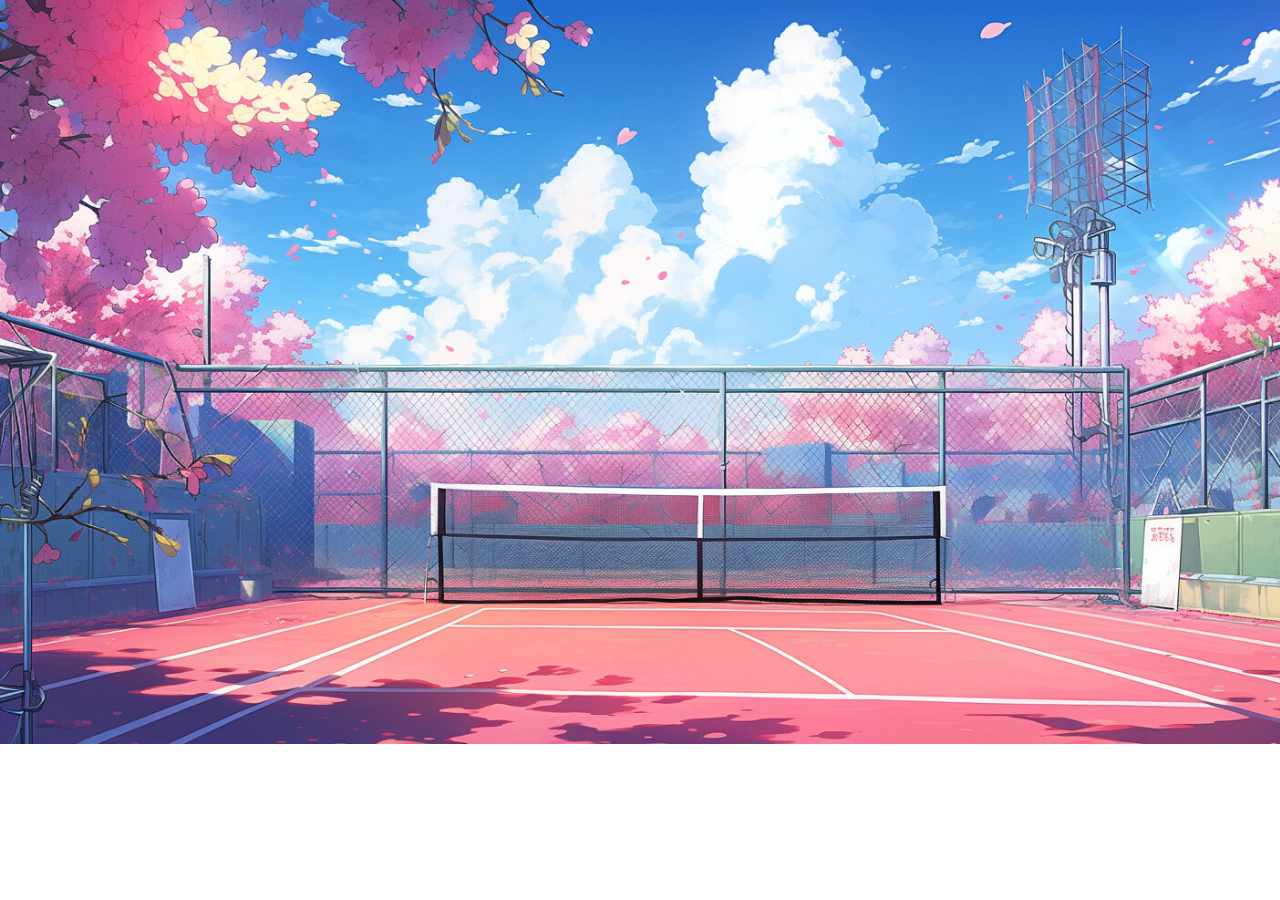
<file: Homework-1/login.html>
<?xml version="1.0" encoding="UTF-8"?>
<!DOCTYPE html PUBLIC "-//W3C//DTD XHTML 1.0 Strict//EN" "http://www.w3.org/TR/xhtml1/DTD/xhtml1-strict.dtd">

<html xmlns="http://www.w3.org/1999/xhtml" xml:lang="en" lang="en">
<head>
	<title>CSS: Campo Sportivo dei Sogni</title>
	<link rel="icon" href="Immagini/Logo.png" />
	<link rel="stylesheet" href="CSS/style_login.css" type="text/css" />
</head>
<body>
	<div class="container_login">
		<div class="login">
			<div class="barra_navigazione">
				<div class="container_logo">
					<img class="logo" src="Immagini/Barra.png" alt="Logo non Disponibile..." />
				</div>
			</div>
			<form class="login_form" action="pagina_riservata.html">
 				<div class="main_content">
 					<div class="row" style="margin-top: 1.5%;">
 						<div class="item">
							<div class="container_immagine" title="Email">
								<img src="Immagini/envelope-solid.svg" alt="Immagine non Disponibile..." />
							</div>
							<input type="text" name="email" value="Email" />
						</div>
 					</div>
					<div class="row" style="margin-top: 2.5%;">
 						<div class="item">
							<div class="container_immagine" title="Password">
								<img src="Immagini/lock-solid.svg" alt="Immagine non Disponibile..." />
							</div>
							<input type="password" name="password" value="Password" />
						</div>
 					</div>
					<div class="row">
 						<div class="paragrafo">
							<p>
								<a href="login.html" title="Funzione in fase di sviluppo...">Password Dimenticata?</a>
							</p>
						</div>
 					</div>
 					<div class="row_button" style="margin-top: 1%;">
						<button type="submit" name="confirm">Conferma</button>
 					</div>
					<div class="row" style="padding-bottom: 1%;border-bottom-style: solid; border-bottom-width: 1px; border-color: rgb(157,212,246)">
 						<div class="paragrafo" style="margin-top: 1%;">
							<p>
								Non hai un account?
								<a href="login.html" title="Funzione in fase di sviluppo...">Registrati!</a>
							</p>
						</div>
 					</div>
					<div class="row">
						<div class="footer">
							<p>
								Ettore Cantile e Leonardo Chiarparin, Linguaggi per il Web  a.a. 2023-2024
							</p>
						</div>
					</div>
 				</div>	
        	</form>
		</div>
	</div>
</body>
</html>
</file>
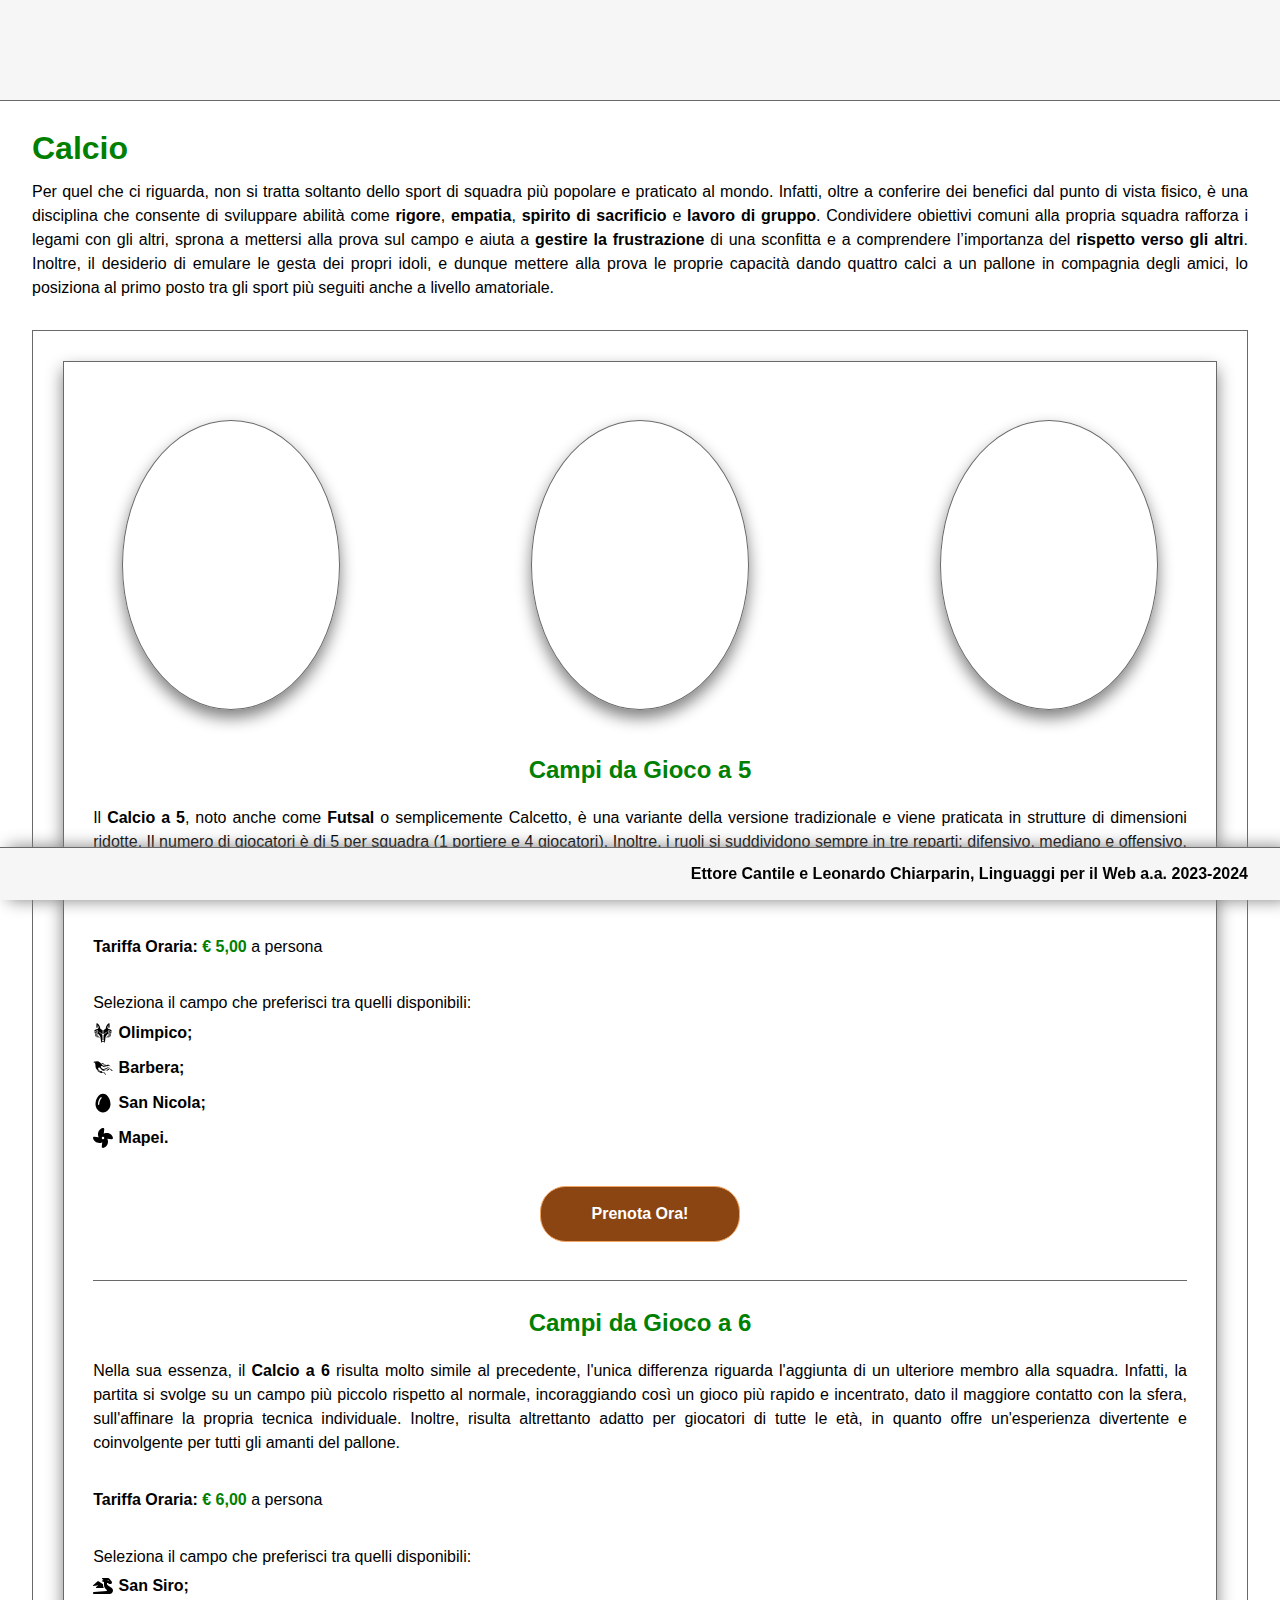
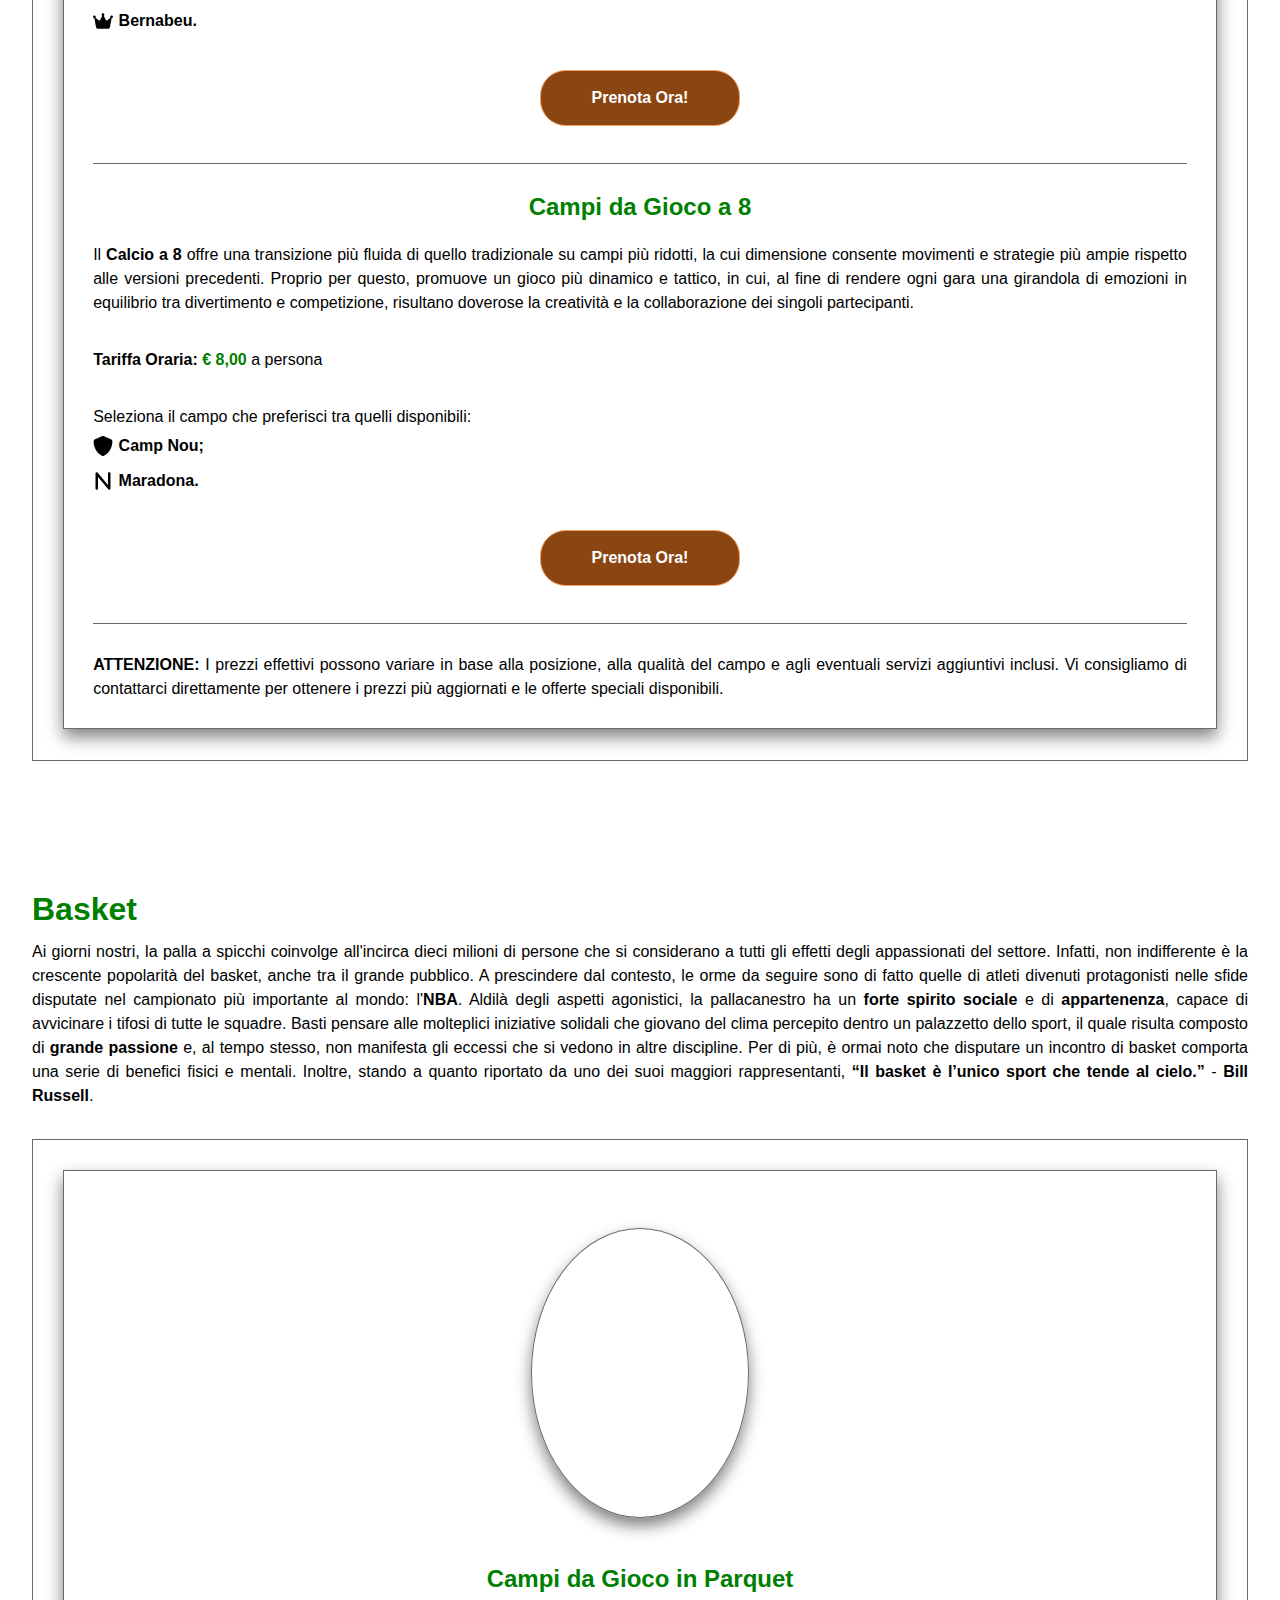
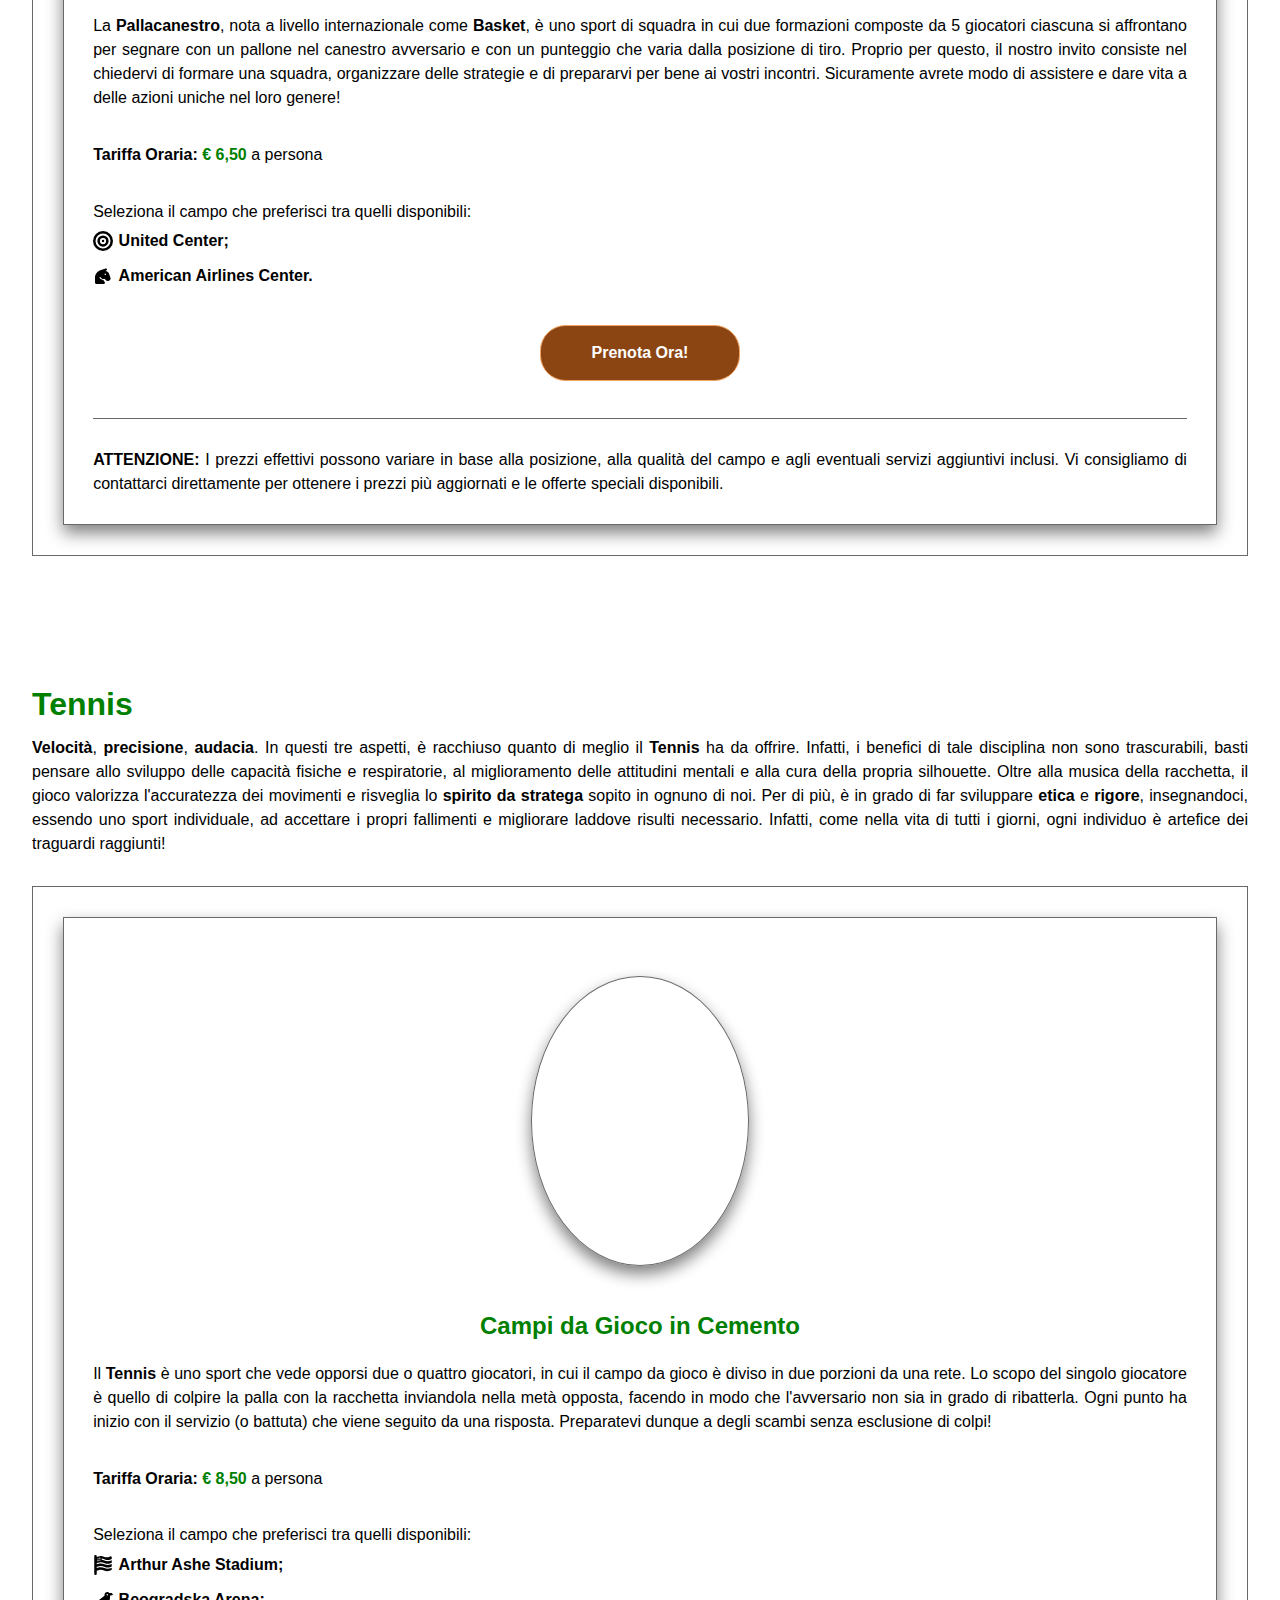
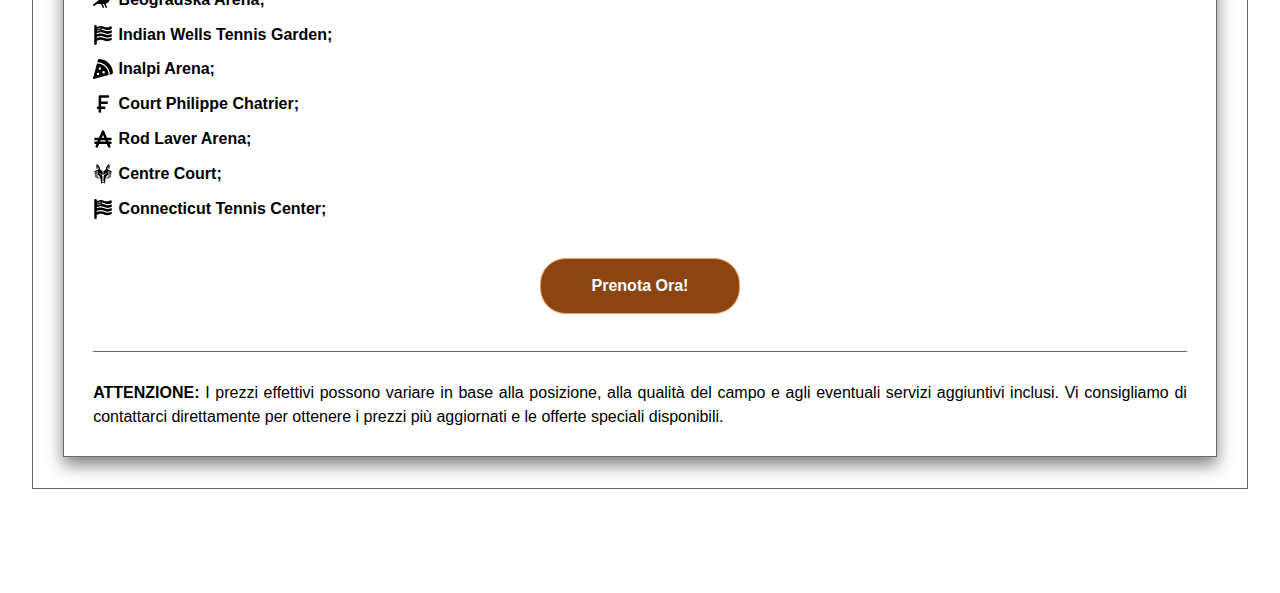
<file: Homework-1/offerte.html>
<?xml version="1.0" encoding="UTF-8"?>
<!DOCTYPE html PUBLIC "-//W3C//DTD XHTML 1.0 Strict//EN" "http://www.w3.org/TR/xhtml1/DTD/xhtml1-strict.dtd">

<html xmlns="http://www.w3.org/1999/xhtml" xml:lang="en" lang="en">
<head>
	<title>CSS: Campo Sportivo dei Sogni</title>
	<link rel="icon" href="Immagini/Logo.png" />
	<link rel="stylesheet" href="CSS/style_offerte.css" type="text/css" />
</head>
<body>
	<div class="barra_navigazione">
		<div class="container_logo">
			<img class="logo" src="Immagini/Barra.png" alt="Logo non Disponibile..." />
		</div>
		<div class="container_menu">
			<div class="menu">
				<span class="voce_menu">
					<a href="#Calcio" title="Calcio">Calcio</a>
				</span>
				
				<span class="voce_menu">
					<a href="#Basket" title="Basket">Basket</a>
				</span>
				
				<span class="voce_menu">
					<a href="#Tennis" title="Tennis">Tennis</a>
				</span>
				
				<span class="voce_menu">
					<a href="index.html" title="Home">Home</a>
				</span>
			</div>
		</div>
	</div>
	<div class="container_corpo">
		<div class="container_principale">
		
			<p id="Calcio" class="spazio_link"></p>
		
			<h1 class="calcio">Calcio</h1>
			
			<p>
				Per quel che ci riguarda, non si tratta soltanto dello sport di squadra pi&ugrave; popolare e praticato al mondo. Infatti, oltre a conferire dei benefici dal punto di vista fisico, &egrave; una disciplina che consente di sviluppare abilità come <strong>rigore</strong>, <strong>empatia</strong>, <strong>spirito di sacrificio</strong> e <strong>lavoro di gruppo</strong>.
				Condividere obiettivi comuni alla propria squadra rafforza i legami con gli altri, sprona a mettersi alla prova sul campo e aiuta a <strong>gestire la frustrazione</strong> di una sconfitta e a comprendere l’importanza del <strong>rispetto verso gli altri</strong>. Inoltre, il desiderio di emulare le gesta dei propri idoli, e dunque mettere alla prova le proprie capacit&agrave; dando quattro calci a un pallone in compagnia degli amici, lo posiziona al primo posto tra gli sport pi&ugrave; seguiti anche a livello amatoriale. 
			</p>
			
			<div class="container_tariffe">
				<div class="tariffe">
					<div class="anteprime">
						<div class="anteprima">	
							<img src="Immagini/Tsubasa_Ozora.png" style="width: 100%;" alt="Immagine non Disponibile..." />
						</div>
						<div class="anteprima">	
							<img src="Immagini/Tsubasa_Ozora_Mirai_Jap.png" style="width: 125%;" alt="Immagine non Disponibile..." />
						</div>
						<div class="anteprima">	
							<img src="Immagini/Tsubasa_Ozora_Jap.png" style="width: 115%;" alt="Immagine non Disponibile..." />
						</div>
					</div>
					<div class="tariffa">
						<div class="paragrafo" style="margin-top: -1%;">
							<h2>Campi da Gioco a 5</h2>
							<p>
								Il <strong>Calcio a 5</strong>, noto anche come <strong>Futsal</strong> o semplicemente Calcetto, &egrave; una variante della versione tradizionale e viene praticata in strutture di dimensioni ridotte. Il numero di giocatori è di 5 per squadra (1 portiere e 4 giocatori). Inoltre, i ruoli si suddividono sempre in tre reparti: difensivo, mediano e offensivo.
								Proprio per questo, i singoli componenti hanno meno tempo per pensare e, pertanto, sono tenuti ad avere una maggiore affinità al fine di raggiungere la vittoria!
							</p>
							
							<p class="prezzo">
								<strong>Tariffa Oraria:</strong> <strong style="color: green;">&euro; 5,00</strong> a persona
							</p>
							
							<p>	
								Seleziona il campo che preferisci tra quelli disponibili:
							</p>
							
							<div class="stadi">
								<ul>
									<li>
										<div class="stadio">
											<img src="Immagini/wolf-pack-battalion.svg" alt="Immagine non Disponibile..." />
											<p>
												<strong>Olimpico;</strong>
											</p>
										</div>
									</li>
									<li>
										<div class="stadio">
											<img src="Immagini/phoenix-framework.svg" alt="Immagine non Disponibile..." />
											<p>
												<strong>Barbera;</strong>
											</p>
										</div>
									</li>
									<li>
										<div class="stadio">
											<img src="Immagini/egg-solid.svg" alt="Immagine non Disponibile..." />
											<p>
												<strong>San Nicola;</strong>
											</p>
										</div>
									</li>
									<li>
										<div class="stadio">
											<img src="Immagini/fan-solid.svg" alt="Immagine non Disponibile..." />
											<p>
												<strong>Mapei.</strong>
											</p>
										</div>
									</li>
								</ul>
							</div>
							<form action="login.html">
								<p><button type="submit" class="prenotazione">Prenota Ora!</button></p>
							</form>	
						</div>
					</div>
					<div class="tariffa">
						<div class="paragrafo" style="margin-top: 2.5%;">
							<h2>Campi da Gioco a 6</h2>
							<p>
								Nella sua essenza, il <strong>Calcio a 6</strong> risulta molto simile al precedente, l'unica differenza riguarda l'aggiunta di un ulteriore membro alla squadra. Infatti, la partita si svolge su un campo più piccolo rispetto al normale, incoraggiando cos&igrave; un gioco pi&ugrave; rapido e incentrato, dato il maggiore contatto con la sfera, sull'affinare la propria tecnica individuale. Inoltre, risulta altrettanto adatto per giocatori di tutte le età, in quanto offre un'esperienza divertente e coinvolgente per tutti gli amanti del pallone.
							</p>
							
							<p class="prezzo">
								<strong>Tariffa Oraria:</strong> <strong style="color: green;">&euro; 6,00</strong> a persona
							</p>
							
							<p>	
								Seleziona il campo che preferisci tra quelli disponibili:
							</p>
							
							<div class="stadi">
								<ul>
									<li>
										<div class="stadio">
											<img src="Immagini/dragon-solid.svg" alt="Immagine non Disponibile..." />
											<p>
												<strong>San Siro;</strong>
											</p>
										</div>
									</li>
									<li>
										<div class="stadio">
											<img src="Immagini/crown-solid.svg" alt="Immagine non Disponibile..." />
											<p>
												<strong>Bernabeu.</strong>
											</p>
										</div>
									</li>
								</ul>
							</div>
							<form action="login.html">
								<p><button type="submit" class="prenotazione">Prenota Ora!</button></p>
							</form>	
						</div>
					</div>
					<div class="tariffa">
						<div class="paragrafo" style="margin-top: 2.5%;">
							<h2>Campi da Gioco a 8</h2>
							<p>
								Il <strong>Calcio a 8</strong> offre una transizione pi&ugrave; fluida di quello tradizionale su campi più ridotti, la cui dimensione consente movimenti e strategie più ampie rispetto alle versioni precedenti. Proprio per questo, promuove un gioco più dinamico e tattico, in cui, al fine di rendere ogni gara una girandola di emozioni in equilibrio tra divertimento e competizione, risultano doverose la creatività e la collaborazione dei singoli partecipanti.
							</p>
							
							<p class="prezzo">
								<strong>Tariffa Oraria:</strong> <strong style="color: green;">&euro; 8,00</strong> a persona
							</p>
							
							<p>	
								Seleziona il campo che preferisci tra quelli disponibili:
							</p>
							
							<div class="stadi">
								<ul>
									<li>
										<div class="stadio">
											<img src="Immagini/shield-solid.svg" alt="Immagine non Disponibile..." />
											<p>
												<strong>Camp Nou;</strong>
											</p>
										</div>
									</li>
									<li>
										<div class="stadio">
											<img src="Immagini/n-solid.svg" alt="Immagine non Disponibile..." />
											<p>
												<strong>Maradona.</strong>
											</p>
										</div>
									</li>
								</ul>
							</div>
							<form action="login.html">
								<p><button type="submit" class="prenotazione">Prenota Ora!</button></p>
							</form>	
						</div>
					</div>
					<div class="tariffa">
						<div class="paragrafo" style="margin-top: 2.5%;border:none;">
							<p>	
								<strong>ATTENZIONE: </strong>I prezzi effettivi possono variare in base alla posizione, alla qualità del campo e agli eventuali servizi aggiuntivi inclusi. Vi consigliamo di contattarci direttamente per ottenere i prezzi più aggiornati e le offerte speciali disponibili. 
							</p>
						</div>
					</div>
				</div>
			</div>
		
			<p id="Basket" class="spazio_link"></p>
			
			<h1 class="basket">Basket</h1>
			<p>
				Ai giorni nostri, la palla a spicchi coinvolge all'incirca dieci milioni di persone che si considerano a tutti gli effetti degli appassionati del settore. Infatti, non indifferente &egrave; la crescente popolarità del basket, anche tra il grande pubblico. A prescindere dal contesto, le orme da seguire sono di fatto quelle di atleti divenuti protagonisti nelle sfide disputate nel campionato pi&ugrave; importante al mondo: l'<strong>NBA</strong>.
				Aldil&agrave; degli aspetti agonistici, la pallacanestro ha un <strong>forte spirito sociale</strong> e di <strong>appartenenza</strong>, capace di avvicinare i tifosi di tutte le squadre. Basti pensare alle molteplici iniziative solidali che giovano del clima percepito dentro un palazzetto dello sport, il quale risulta composto di <strong>grande passione</strong> e, al tempo stesso, non manifesta gli eccessi che si vedono in altre discipline.
				Per di pi&ugrave;, &egrave; ormai noto che disputare un incontro di basket comporta una serie di benefici fisici e mentali. Inoltre, stando a quanto riportato da uno dei suoi maggiori rappresentanti, <strong>“Il basket è l’unico sport che tende al cielo.”</strong> - <strong>Bill Russell</strong>.
			</p>
			
			<div class="container_tariffe">
				<div class="tariffe">
					<div class="anteprime" style="justify-content: center;">
						<div class="anteprima">	
							<img src="Immagini/Tariffa_Basket.png" style="width: 275%;" alt="Immagine non Disponibile..." />
						</div>
					</div>
					<div class="tariffa">
						<div class="paragrafo" style="margin-top: -1%;">
							<h2>Campi da Gioco in Parquet</h2>
							<p>
								La <strong>Pallacanestro</strong>, nota a livello internazionale come <strong>Basket</strong>, &egrave; uno sport di squadra in cui due formazioni composte da 5 giocatori ciascuna si affrontano per segnare con un pallone nel canestro avversario e con un punteggio che varia dalla posizione di tiro. Proprio per questo, il nostro invito consiste nel chiedervi di formare una squadra, organizzare delle strategie e di prepararvi per bene ai vostri incontri. Sicuramente avrete modo di assistere e dare vita a delle azioni uniche nel loro genere! 
							</p>
							
							<p class="prezzo">
								<strong>Tariffa Oraria:</strong> <strong style="color: green;">&euro; 6,50</strong> a persona
							</p>
							
							<p>	
								Seleziona il campo che preferisci tra quelli disponibili:
							</p>
							
							<div class="stadi">
								<ul>
									<li>
										<div class="stadio">
											<img src="Immagini/bullseye-solid.svg" alt="Immagine non Disponibile..." />
											<p>
												<strong>United Center;</strong>
											</p>
										</div>
									</li>
									<li>
										<div class="stadio">
											<img src="Immagini/horse-head-solid.svg" alt="Immagine non Disponibile..." />
											<p>
												<strong>American Airlines Center.</strong>
											</p>
										</div>
									</li>
								</ul>
							</div>
							<form action="login.html">
								<p><button type="submit" class="prenotazione">Prenota Ora!</button></p>
							</form>	
						</div>
					</div>
					<div class="tariffa">
						<div class="paragrafo" style="margin-top: 2.5%; border:none;">
							<p>	
								<strong>ATTENZIONE: </strong>I prezzi effettivi possono variare in base alla posizione, alla qualità del campo e agli eventuali servizi aggiuntivi inclusi. Vi consigliamo di contattarci direttamente per ottenere i prezzi più aggiornati e le offerte speciali disponibili. 
							</p>
						</div>
					</div>
				</div>
			</div>
			
			<p id="Tennis" class="spazio_link"></p>
			
			<h1 class="tennis">Tennis</h1>
			<p>
				<strong>Velocit&agrave;</strong>, <strong>precisione</strong>, <strong>audacia</strong>. In questi tre aspetti, &egrave; racchiuso quanto di meglio il <strong>Tennis</strong> ha da offrire. Infatti, i benefici di tale disciplina non sono trascurabili, basti pensare allo sviluppo delle capacit&agrave; fisiche e respiratorie, al miglioramento delle attitudini mentali e alla cura della propria silhouette. Oltre alla musica della racchetta, il gioco valorizza l'accuratezza dei movimenti e risveglia lo <strong>spirito da stratega</strong> sopito in ognuno di noi. Per di pi&ugrave;, &egrave; in grado di far sviluppare <strong>etica</strong> e <strong>rigore</strong>, insegnandoci, essendo uno sport individuale, ad accettare i propri fallimenti e migliorare laddove risulti necessario. Infatti, come nella vita di tutti i giorni, ogni individuo &egrave; artefice dei traguardi raggiunti!  
			</p>
			
			<div class="container_tariffe">
				<div class="tariffe">
					<div class="anteprime" style="justify-content: center;">
						<div class="anteprima">	
							<img src="Immagini/Tariffa_Tennis.png" style="width: 260%;margin-top: 35%;" alt="Immagine non Disponibile..." />
						</div>
					</div>
					<div class="tariffa">
						<div class="paragrafo" style="margin-top: -1%;">
							<h2>Campi da Gioco in Cemento</h2>
							<p>
								Il <strong>Tennis</strong> &egrave; uno sport che vede opporsi due o quattro giocatori, in cui il campo da gioco &egrave; diviso in due porzioni da una rete. Lo scopo del singolo giocatore &egrave; quello di colpire la palla con la racchetta inviandola nella met&agrave; opposta, facendo in modo che l'avversario non sia in grado di ribatterla. Ogni punto ha inizio con il servizio (o battuta) che viene seguito da una risposta. Preparatevi dunque a degli scambi senza esclusione di colpi!
							</p>
							
							<p class="prezzo">
								<strong>Tariffa Oraria:</strong> <strong style="color: green;">&euro; 8,50</strong> a persona
							</p>
							
							<p>	
								Seleziona il campo che preferisci tra quelli disponibili:
							</p>
							
							<div class="stadi">
								<ul>
									<li>
										<div class="stadio">
											<img src="Immagini/flag-usa-solid.svg" alt="Immagine non Disponibile..." />
											<p>
												<strong>Arthur Ashe Stadium;</strong>
											</p>
										</div>
									</li>
									<li>
										<div class="stadio">
											<img src="Immagini/crow-solid.svg" alt="Immagine non Disponibile..." />
											<p>
												<strong>Beogradska Arena;</strong>
											</p>
										</div>
									</li>
									<li>
										<div class="stadio">
											<img src="Immagini/flag-usa-solid.svg" alt="Immagine non Disponibile..." />
											<p>
												<strong>Indian Wells Tennis Garden;</strong>
											</p>
										</div>
									</li>
									<li>
										<div class="stadio">
											<img src="Immagini/pizza-slice-solid.svg" alt="Immagine non Disponibile..." />
											<p>
												<strong>Inalpi Arena;</strong>
											</p>
										</div>
									</li>
									<li>
										<div class="stadio">
											<img src="Immagini/franc-sign-solid.svg" alt="Immagine non Disponibile..." />
											<p>
												<strong>Court Philippe Chatrier;</strong>
											</p>
										</div>
									</li>
									<li>
										<div class="stadio">
											<img src="Immagini/austral-sign-solid.svg" alt="Immagine non Disponibile..." />
											<p>
												<strong>Rod Laver Arena;</strong>
											</p>
										</div>
									</li>
									<li>
										<div class="stadio">
											<img src="Immagini/wolf-pack-battalion.svg" alt="Immagine non Disponibile..." />
											<p>
												<strong>Centre Court;</strong>
											</p>
										</div>
									</li>
									<li>
										<div class="stadio">
											<img src="Immagini/flag-usa-solid.svg" alt="Immagine non Disponibile..." />
											<p>
												<strong>Connecticut Tennis Center;</strong>
											</p>
										</div>
									</li>
								</ul>
							</div>
							<form action="login.html">
								<p><button type="submit" class="prenotazione">Prenota Ora!</button></p>
							</form>	
						</div>
					</div>
					<div class="tariffa">
						<div class="paragrafo" style="margin-top: 2.5%;border:none;">
							<p>	
								<strong>ATTENZIONE: </strong>I prezzi effettivi possono variare in base alla posizione, alla qualità del campo e agli eventuali servizi aggiuntivi inclusi. Vi consigliamo di contattarci direttamente per ottenere i prezzi più aggiornati e le offerte speciali disponibili. 
							</p>
						</div>
					</div>
				</div>
			</div>
			<div class="blank_space"></div>
		</div>
	</div>
	<div class="footer">
		<p>
			Ettore Cantile e Leonardo Chiarparin, Linguaggi per il Web  a.a. 2023-2024
		</p>
	</div>
</body>
</html>
</file>
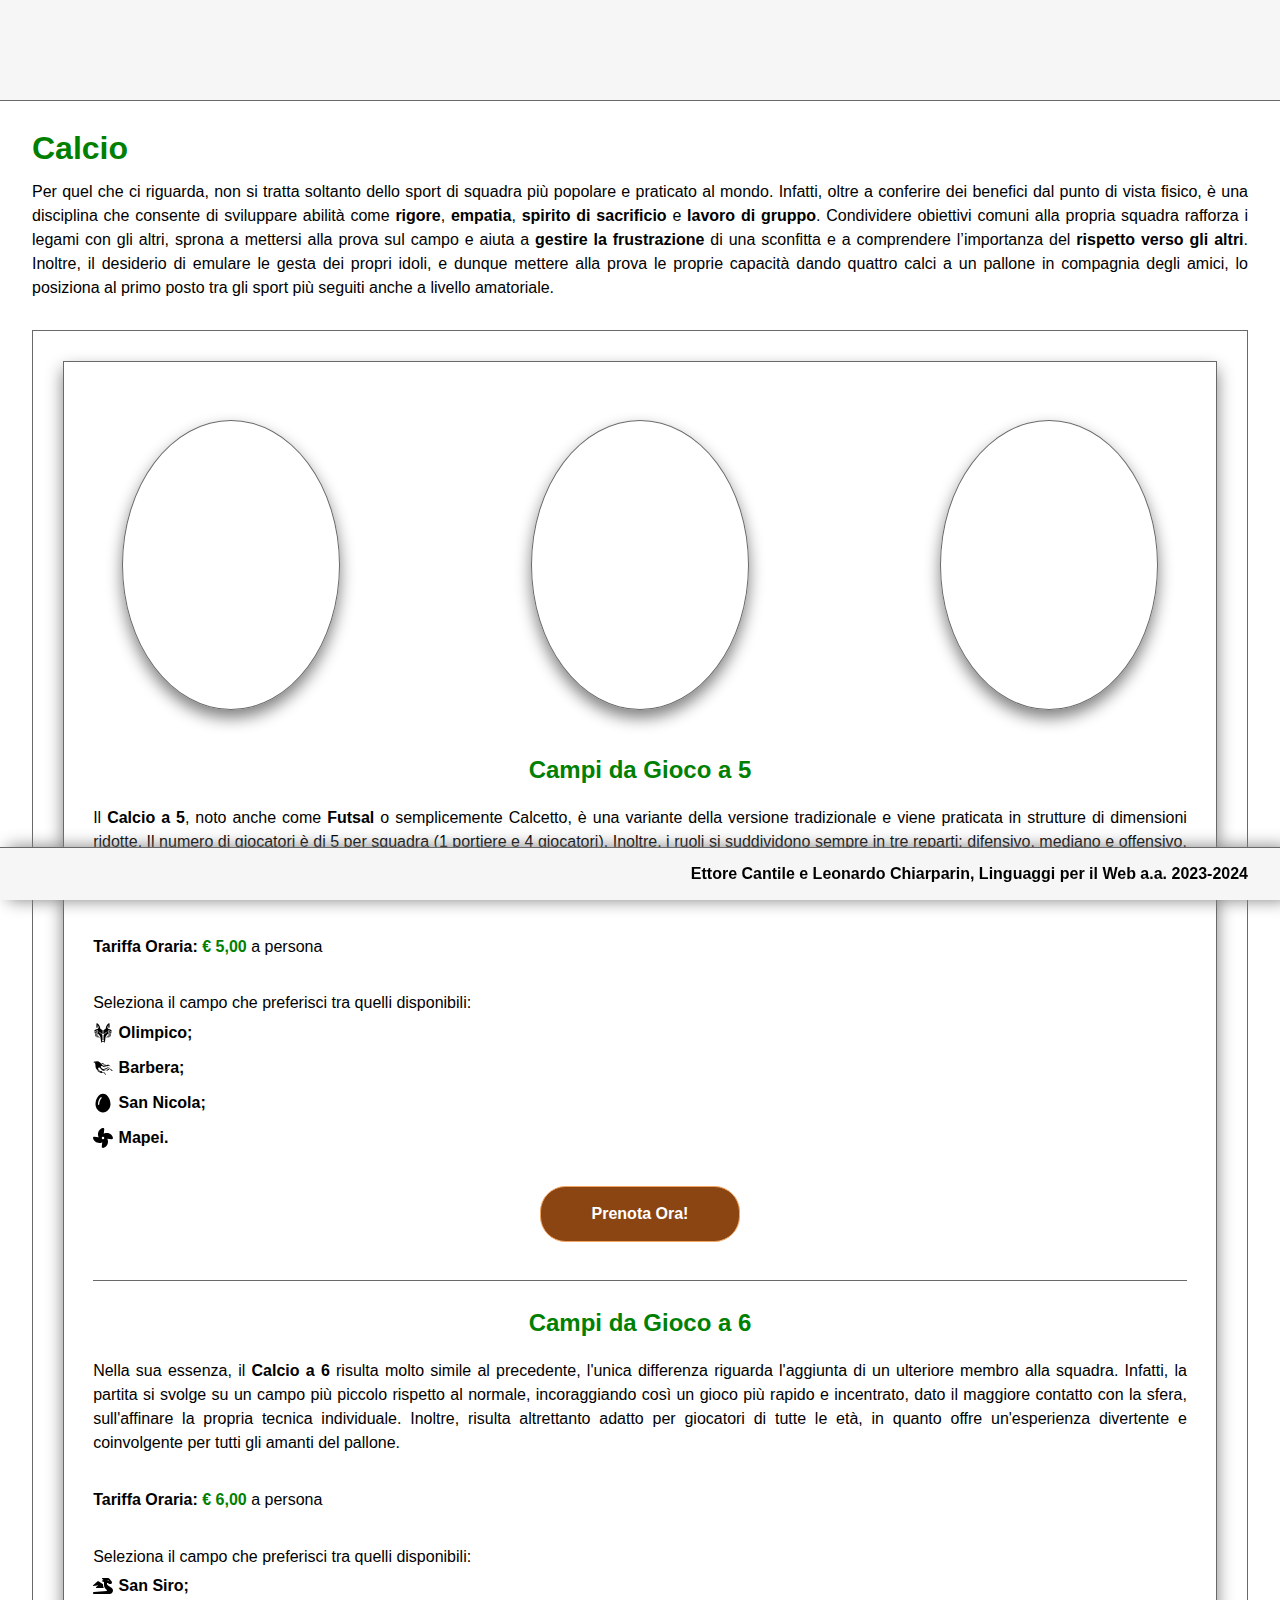
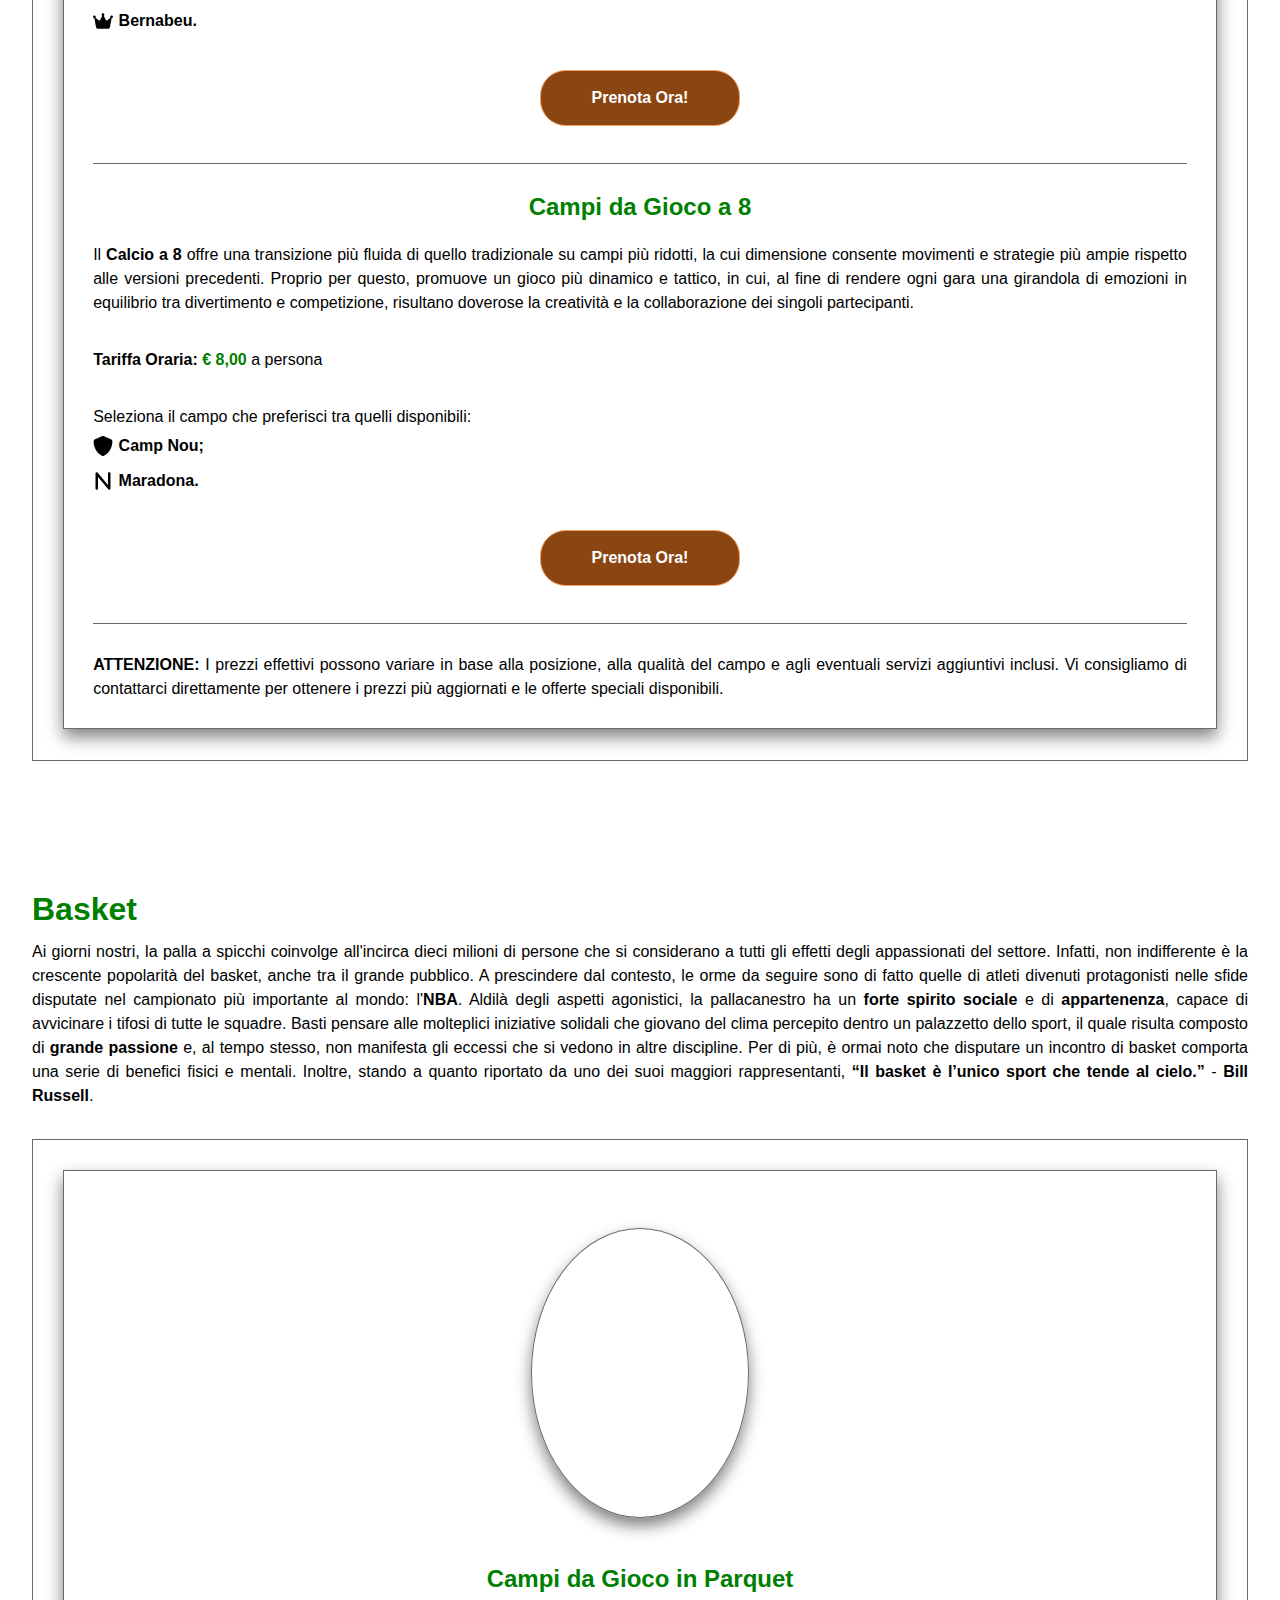
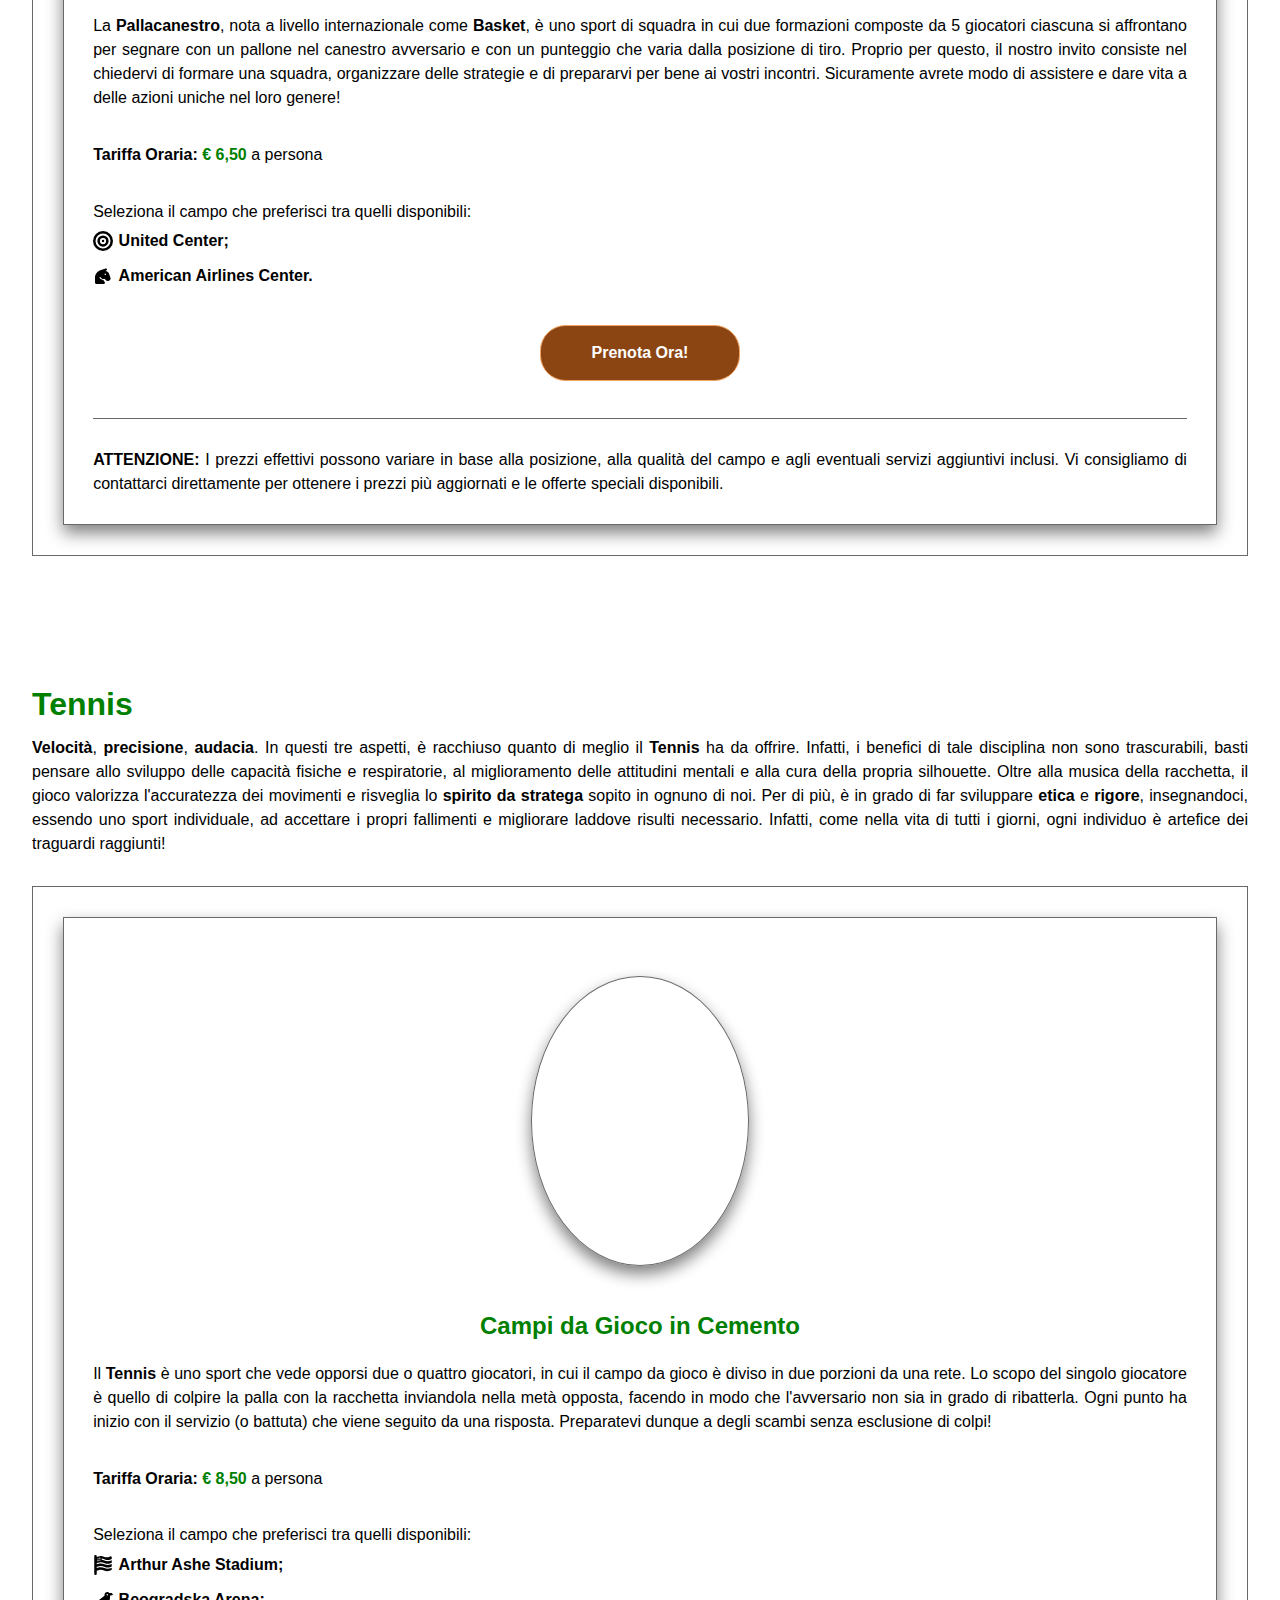
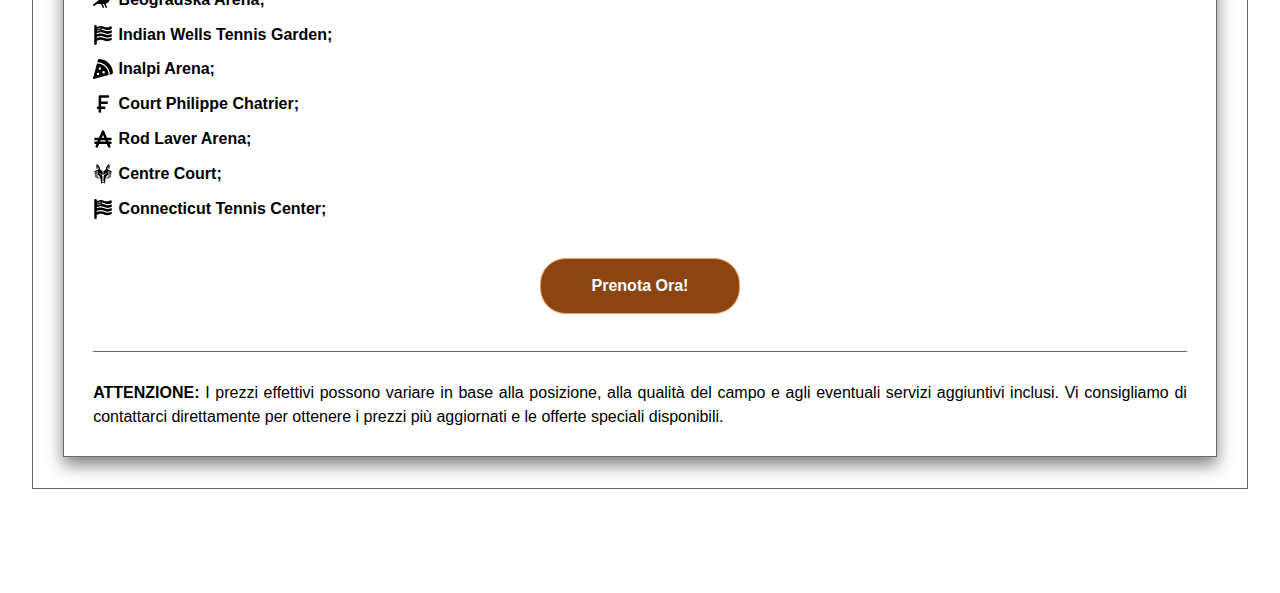
<file: Homework-1/offerte.xhtml.html>
<?xml version="1.0" encoding="UTF-8"?>
<!DOCTYPE html PUBLIC "-//W3C//DTD XHTML 1.0 Strict//EN" "http://www.w3.org/TR/xhtml1/DTD/xhtml1-strict.dtd">

<html xmlns="http://www.w3.org/1999/xhtml" xml:lang="en" lang="en">
<head>
	<title>CSS: Campo Sportivo dei Sogni</title>
	<link rel="icon" href="Immagini/Logo.png" />
	<link rel="stylesheet" href="CSS/style_offerte.css" type="text/css" />
</head>
<body>
	<div class="barra_navigazione">
		<div class="container_logo">
			<img class="logo" src="Immagini/Barra.png" alt="Logo non Disponibile..." />
		</div>
		<div class="container_menu">
			<div class="menu">
				<span class="voce_menu">
					<a href="#Calcio" title="Calcio">Calcio</a>
				</span>
				
				<span class="voce_menu">
					<a href="#Basket" title="Basket">Basket</a>
				</span>
				
				<span class="voce_menu">
					<a href="#Tennis" title="Tennis">Tennis</a>
				</span>
				
				<span class="voce_menu">
					<a href="index.xhtml.html" title="Home">Home</a>
				</span>
			</div>
		</div>
	</div>
	<div class="container_corpo">
		<div class="container_principale">
		
			<p id="Calcio" class="spazio_link"></p>
		
			<h1 class="calcio">Calcio</h1>
			
			<p>
				Per quel che ci riguarda, non si tratta soltanto dello sport di squadra pi&ugrave; popolare e praticato al mondo. Infatti, oltre a conferire dei benefici dal punto di vista fisico, &egrave; una disciplina che consente di sviluppare abilità come <strong>rigore</strong>, <strong>empatia</strong>, <strong>spirito di sacrificio</strong> e <strong>lavoro di gruppo</strong>.
				Condividere obiettivi comuni alla propria squadra rafforza i legami con gli altri, sprona a mettersi alla prova sul campo e aiuta a <strong>gestire la frustrazione</strong> di una sconfitta e a comprendere l’importanza del <strong>rispetto verso gli altri</strong>. Inoltre, il desiderio di emulare le gesta dei propri idoli, e dunque mettere alla prova le proprie capacit&agrave; dando quattro calci a un pallone in compagnia degli amici, lo posiziona al primo posto tra gli sport pi&ugrave; seguiti anche a livello amatoriale. 
			</p>
			
			<div class="container_tariffe">
				<div class="tariffe">
					<div class="anteprime">
						<div class="anteprima">	
							<img src="Immagini/Tsubasa_Ozora.png" style="width: 100%;" alt="Immagine non Disponibile..." />
						</div>
						<div class="anteprima">	
							<img src="Immagini/Tsubasa_Ozora_Mirai_Jap.png" style="width: 125%;" alt="Immagine non Disponibile..." />
						</div>
						<div class="anteprima">	
							<img src="Immagini/Tsubasa_Ozora_Jap.png" style="width: 115%;" alt="Immagine non Disponibile..." />
						</div>
					</div>
					<div class="tariffa">
						<div class="paragrafo" style="margin-top: -1%;">
							<h2>Campi da Gioco a 5</h2>
							<p>
								Il <strong>Calcio a 5</strong>, noto anche come <strong>Futsal</strong> o semplicemente Calcetto, &egrave; una variante della versione tradizionale e viene praticata in strutture di dimensioni ridotte. Il numero di giocatori è di 5 per squadra (1 portiere e 4 giocatori). Inoltre, i ruoli si suddividono sempre in tre reparti: difensivo, mediano e offensivo.
								Proprio per questo, i singoli componenti hanno meno tempo per pensare e, pertanto, sono tenuti ad avere una maggiore affinità al fine di raggiungere la vittoria!
							</p>
							
							<p class="prezzo">
								<strong>Tariffa Oraria:</strong> <strong style="color: green;">&euro; 5,00</strong> a persona
							</p>
							
							<p>	
								Seleziona il campo che preferisci tra quelli disponibili:
							</p>
							
							<div class="stadi">
								<ul>
									<li>
										<div class="stadio">
											<img src="Immagini/wolf-pack-battalion.svg" alt="Immagine non Disponibile..." />
											<p>
												<strong>Olimpico;</strong>
											</p>
										</div>
									</li>
									<li>
										<div class="stadio">
											<img src="Immagini/phoenix-framework.svg" alt="Immagine non Disponibile..." />
											<p>
												<strong>Barbera;</strong>
											</p>
										</div>
									</li>
									<li>
										<div class="stadio">
											<img src="Immagini/egg-solid.svg" alt="Immagine non Disponibile..." />
											<p>
												<strong>San Nicola;</strong>
											</p>
										</div>
									</li>
									<li>
										<div class="stadio">
											<img src="Immagini/fan-solid.svg" alt="Immagine non Disponibile..." />
											<p>
												<strong>Mapei.</strong>
											</p>
										</div>
									</li>
								</ul>
							</div>
							<form action="login.xhtml.html">
								<p><button type="submit" class="prenotazione">Prenota Ora!</button></p>
							</form>	
						</div>
					</div>
					<div class="tariffa">
						<div class="paragrafo" style="margin-top: 2.5%;">
							<h2>Campi da Gioco a 6</h2>
							<p>
								Nella sua essenza, il <strong>Calcio a 6</strong> risulta molto simile al precedente, l'unica differenza riguarda l'aggiunta di un ulteriore membro alla squadra. Infatti, la partita si svolge su un campo più piccolo rispetto al normale, incoraggiando cos&igrave; un gioco pi&ugrave; rapido e incentrato, dato il maggiore contatto con la sfera, sull'affinare la propria tecnica individuale. Inoltre, risulta altrettanto adatto per giocatori di tutte le età, in quanto offre un'esperienza divertente e coinvolgente per tutti gli amanti del pallone.
							</p>
							
							<p class="prezzo">
								<strong>Tariffa Oraria:</strong> <strong style="color: green;">&euro; 6,00</strong> a persona
							</p>
							
							<p>	
								Seleziona il campo che preferisci tra quelli disponibili:
							</p>
							
							<div class="stadi">
								<ul>
									<li>
										<div class="stadio">
											<img src="Immagini/dragon-solid.svg" alt="Immagine non Disponibile..." />
											<p>
												<strong>San Siro;</strong>
											</p>
										</div>
									</li>
									<li>
										<div class="stadio">
											<img src="Immagini/crown-solid.svg" alt="Immagine non Disponibile..." />
											<p>
												<strong>Bernabeu.</strong>
											</p>
										</div>
									</li>
								</ul>
							</div>
							<form action="login.xhtml.html">
								<p><button type="submit" class="prenotazione">Prenota Ora!</button></p>
							</form>	
						</div>
					</div>
					<div class="tariffa">
						<div class="paragrafo" style="margin-top: 2.5%;">
							<h2>Campi da Gioco a 8</h2>
							<p>
								Il <strong>Calcio a 8</strong> offre una transizione pi&ugrave; fluida di quello tradizionale su campi più ridotti, la cui dimensione consente movimenti e strategie più ampie rispetto alle versioni precedenti. Proprio per questo, promuove un gioco più dinamico e tattico, in cui, al fine di rendere ogni gara una girandola di emozioni in equilibrio tra divertimento e competizione, risultano doverose la creatività e la collaborazione dei singoli partecipanti.
							</p>
							
							<p class="prezzo">
								<strong>Tariffa Oraria:</strong> <strong style="color: green;">&euro; 8,00</strong> a persona
							</p>
							
							<p>	
								Seleziona il campo che preferisci tra quelli disponibili:
							</p>
							
							<div class="stadi">
								<ul>
									<li>
										<div class="stadio">
											<img src="Immagini/shield-solid.svg" alt="Immagine non Disponibile..." />
											<p>
												<strong>Camp Nou;</strong>
											</p>
										</div>
									</li>
									<li>
										<div class="stadio">
											<img src="Immagini/n-solid.svg" alt="Immagine non Disponibile..." />
											<p>
												<strong>Maradona.</strong>
											</p>
										</div>
									</li>
								</ul>
							</div>
							<form action="login.xhtml.html">
								<p><button type="submit" class="prenotazione">Prenota Ora!</button></p>
							</form>	
						</div>
					</div>
					<div class="tariffa">
						<div class="paragrafo" style="margin-top: 2.5%;border:none;">
							<p>	
								<strong>ATTENZIONE: </strong>I prezzi effettivi possono variare in base alla posizione, alla qualità del campo e agli eventuali servizi aggiuntivi inclusi. Vi consigliamo di contattarci direttamente per ottenere i prezzi più aggiornati e le offerte speciali disponibili. 
							</p>
						</div>
					</div>
				</div>
			</div>
		
			<p id="Basket" class="spazio_link"></p>
			
			<h1 class="basket">Basket</h1>
			<p>
				Ai giorni nostri, la palla a spicchi coinvolge all'incirca dieci milioni di persone che si considerano a tutti gli effetti degli appassionati del settore. Infatti, non indifferente &egrave; la crescente popolarità del basket, anche tra il grande pubblico. A prescindere dal contesto, le orme da seguire sono di fatto quelle di atleti divenuti protagonisti nelle sfide disputate nel campionato pi&ugrave; importante al mondo: l'<strong>NBA</strong>.
				Aldil&agrave; degli aspetti agonistici, la pallacanestro ha un <strong>forte spirito sociale</strong> e di <strong>appartenenza</strong>, capace di avvicinare i tifosi di tutte le squadre. Basti pensare alle molteplici iniziative solidali che giovano del clima percepito dentro un palazzetto dello sport, il quale risulta composto di <strong>grande passione</strong> e, al tempo stesso, non manifesta gli eccessi che si vedono in altre discipline.
				Per di pi&ugrave;, &egrave; ormai noto che disputare un incontro di basket comporta una serie di benefici fisici e mentali. Inoltre, stando a quanto riportato da uno dei suoi maggiori rappresentanti, <strong>“Il basket è l’unico sport che tende al cielo.”</strong> - <strong>Bill Russell</strong>.
			</p>
			
			<div class="container_tariffe">
				<div class="tariffe">
					<div class="anteprime" style="justify-content: center;">
						<div class="anteprima">	
							<img src="Immagini/Tariffa_Basket.png" style="width: 275%;" alt="Immagine non Disponibile..." />
						</div>
					</div>
					<div class="tariffa">
						<div class="paragrafo" style="margin-top: -1%;">
							<h2>Campi da Gioco in Parquet</h2>
							<p>
								La <strong>Pallacanestro</strong>, nota a livello internazionale come <strong>Basket</strong>, &egrave; uno sport di squadra in cui due formazioni composte da 5 giocatori ciascuna si affrontano per segnare con un pallone nel canestro avversario e con un punteggio che varia dalla posizione di tiro. Proprio per questo, il nostro invito consiste nel chiedervi di formare una squadra, organizzare delle strategie e di prepararvi per bene ai vostri incontri. Sicuramente avrete modo di assistere e dare vita a delle azioni uniche nel loro genere! 
							</p>
							
							<p class="prezzo">
								<strong>Tariffa Oraria:</strong> <strong style="color: green;">&euro; 6,50</strong> a persona
							</p>
							
							<p>	
								Seleziona il campo che preferisci tra quelli disponibili:
							</p>
							
							<div class="stadi">
								<ul>
									<li>
										<div class="stadio">
											<img src="Immagini/bullseye-solid.svg" alt="Immagine non Disponibile..." />
											<p>
												<strong>United Center;</strong>
											</p>
										</div>
									</li>
									<li>
										<div class="stadio">
											<img src="Immagini/horse-head-solid.svg" alt="Immagine non Disponibile..." />
											<p>
												<strong>American Airlines Center.</strong>
											</p>
										</div>
									</li>
								</ul>
							</div>
							<form action="login.xhtml.html">
								<p><button type="submit" class="prenotazione">Prenota Ora!</button></p>
							</form>	
						</div>
					</div>
					<div class="tariffa">
						<div class="paragrafo" style="margin-top: 2.5%; border:none;">
							<p>	
								<strong>ATTENZIONE: </strong>I prezzi effettivi possono variare in base alla posizione, alla qualità del campo e agli eventuali servizi aggiuntivi inclusi. Vi consigliamo di contattarci direttamente per ottenere i prezzi più aggiornati e le offerte speciali disponibili. 
							</p>
						</div>
					</div>
				</div>
			</div>
			
			<p id="Tennis" class="spazio_link"></p>
			
			<h1 class="tennis">Tennis</h1>
			<p>
				<strong>Velocit&agrave;</strong>, <strong>precisione</strong>, <strong>audacia</strong>. In questi tre aspetti, &egrave; racchiuso quanto di meglio il <strong>Tennis</strong> ha da offrire. Infatti, i benefici di tale disciplina non sono trascurabili, basti pensare allo sviluppo delle capacit&agrave; fisiche e respiratorie, al miglioramento delle attitudini mentali e alla cura della propria silhouette. Oltre alla musica della racchetta, il gioco valorizza l'accuratezza dei movimenti e risveglia lo <strong>spirito da stratega</strong> sopito in ognuno di noi. Per di pi&ugrave;, &egrave; in grado di far sviluppare <strong>etica</strong> e <strong>rigore</strong>, insegnandoci, essendo uno sport individuale, ad accettare i propri fallimenti e migliorare laddove risulti necessario. Infatti, come nella vita di tutti i giorni, ogni individuo &egrave; artefice dei traguardi raggiunti!  
			</p>
			
			<div class="container_tariffe">
				<div class="tariffe">
					<div class="anteprime" style="justify-content: center;">
						<div class="anteprima">	
							<img src="Immagini/Tariffa_Tennis.png" style="width: 260%;margin-top: 35%;" alt="Immagine non Disponibile..." />
						</div>
					</div>
					<div class="tariffa">
						<div class="paragrafo" style="margin-top: -1%;">
							<h2>Campi da Gioco in Cemento</h2>
							<p>
								Il <strong>Tennis</strong> &egrave; uno sport che vede opporsi due o quattro giocatori, in cui il campo da gioco &egrave; diviso in due porzioni da una rete. Lo scopo del singolo giocatore &egrave; quello di colpire la palla con la racchetta inviandola nella met&agrave; opposta, facendo in modo che l'avversario non sia in grado di ribatterla. Ogni punto ha inizio con il servizio (o battuta) che viene seguito da una risposta. Preparatevi dunque a degli scambi senza esclusione di colpi!
							</p>
							
							<p class="prezzo">
								<strong>Tariffa Oraria:</strong> <strong style="color: green;">&euro; 8,50</strong> a persona
							</p>
							
							<p>	
								Seleziona il campo che preferisci tra quelli disponibili:
							</p>
							
							<div class="stadi">
								<ul>
									<li>
										<div class="stadio">
											<img src="Immagini/flag-usa-solid.svg" alt="Immagine non Disponibile..." />
											<p>
												<strong>Arthur Ashe Stadium;</strong>
											</p>
										</div>
									</li>
									<li>
										<div class="stadio">
											<img src="Immagini/crow-solid.svg" alt="Immagine non Disponibile..." />
											<p>
												<strong>Beogradska Arena;</strong>
											</p>
										</div>
									</li>
									<li>
										<div class="stadio">
											<img src="Immagini/flag-usa-solid.svg" alt="Immagine non Disponibile..." />
											<p>
												<strong>Indian Wells Tennis Garden;</strong>
											</p>
										</div>
									</li>
									<li>
										<div class="stadio">
											<img src="Immagini/pizza-slice-solid.svg" alt="Immagine non Disponibile..." />
											<p>
												<strong>Inalpi Arena;</strong>
											</p>
										</div>
									</li>
									<li>
										<div class="stadio">
											<img src="Immagini/franc-sign-solid.svg" alt="Immagine non Disponibile..." />
											<p>
												<strong>Court Philippe Chatrier;</strong>
											</p>
										</div>
									</li>
									<li>
										<div class="stadio">
											<img src="Immagini/austral-sign-solid.svg" alt="Immagine non Disponibile..." />
											<p>
												<strong>Rod Laver Arena;</strong>
											</p>
										</div>
									</li>
									<li>
										<div class="stadio">
											<img src="Immagini/wolf-pack-battalion.svg" alt="Immagine non Disponibile..." />
											<p>
												<strong>Centre Court;</strong>
											</p>
										</div>
									</li>
									<li>
										<div class="stadio">
											<img src="Immagini/flag-usa-solid.svg" alt="Immagine non Disponibile..." />
											<p>
												<strong>Connecticut Tennis Center;</strong>
											</p>
										</div>
									</li>
								</ul>
							</div>
							<form action="login.xhtml.html">
								<p><button type="submit" class="prenotazione">Prenota Ora!</button></p>
							</form>	
						</div>
					</div>
					<div class="tariffa">
						<div class="paragrafo" style="margin-top: 2.5%;border:none;">
							<p>	
								<strong>ATTENZIONE: </strong>I prezzi effettivi possono variare in base alla posizione, alla qualità del campo e agli eventuali servizi aggiuntivi inclusi. Vi consigliamo di contattarci direttamente per ottenere i prezzi più aggiornati e le offerte speciali disponibili. 
							</p>
						</div>
					</div>
				</div>
			</div>
			<div class="blank_space"></div>
		</div>
	</div>
	<div class="footer">
		<p>
			Ettore Cantile e Leonardo Chiarparin, Linguaggi per il Web  a.a. 2023-2024
		</p>
	</div>
</body>
</html>
</file>
<file: Homework-1/CSS/style_login.css>
*{
	padding: 0;
	margin: 0;
}

body {
	font-family: Poppins,sans-serif;
	align-items: center;
	justify-content: center;
	display: flex;
	background-image: url('../Immagini/Background_Login.jpg');
	background-repeat: no-repeat;
	background-size: cover;
}

h2 {
	color: green;
}

.container_login {
	margin: 6.5%;
	display: flex;
	justify-content: center;
	align-items: center;
	width: 65%;
}

.login {
	width: 100%;
	background-color: white;
	border-style: solid;
	border-color: rgb(38,40,48);
	border-width: 1px;
	box-shadow: 0 .5rem 1rem gray;
	display: flex;
	justify-content: center;
	align-items: center;
	flex-direction: column;
	opacity: 0;
	animation: scorrimentoBasso 2.5s ease forwards;
	animation-delay: .30s;
	
}

.barra_navigazione {
	display: flex;
	align-items: center;
	justify-content: center;
	background-color: rgb(246,246,246);
	height: 7.85em;
	width: 100%;
	border-bottom: 1px solid rgb(38,40,48);
	box-shadow: 0 0.5em 1em rgb(13, 40, 79);
	z-index: 6;
}

.container_logo {
	width: 100%;
	height: 100%;
	display: flex;
	justify-content: center;
}

.logo{
	height: 100%;
}

.login_form {
	display: flex;
	justify-content: center;
	align-items: center;
	width: 100%;
	background-color: rgb(26, 74, 142);
}

.main_content {
	display: flex;
	justify-content: center; 
	align-items: center;
	flex-direction: column;
	width: 100%;
	margin-left: 2.5%;
	margin-right: 2.5%;
	margin-top: 5%;
	margin-bottom: 5%;
}

.row {
	display: flex;
	justify-content: center;
	flex-direction: column;
	align-items: center;
	width: 100%;
}

.item {
	display: flex;
	justify-content: left;
	align-items: center;
	width: 75%;
	max-width: 39.5em;
	height: 3.5em;
	border-width: 1px;
	border-style: solid;
	border-color: rgb(38,40,48);
}

.container_immagine {
	display: flex;
	justify-content: center;
	align-items: center;
	height: 100%;
	width: 10%;
	background-color: rgb(157,212,246);
	border-right-width: 1px;
	border-right-style: solid;
	border-color: rgb(38,40,48);
}

.container_immagine img {
	width: 1.25em;
	height: 1.25em;
	cursor: pointer;
}

.item input[type="text"], .item input[type="password"] {
	width: 90%;
	height: 100%;
	outline: none;
	border: none;
	padding-left: 0.5em;
	font-size: 1em;
	background-color: rgb(249,249,251);
}

.paragrafo {
	display: flex;
	justify-content: left;
	align-items: center;
	width: 75%;
	max-width: 39.5em;
	height: 3.5em;
}

.paragrafo p {
	font-size: 1.15em;
	color: rgb(157,212,246);
}

.paragrafo a:link, .paragrafo a:visited {
	color: black;
	text-decoration: none;
	transition: 0.6s;
}

.paragrafo a:hover{
	color: rgb(249,249,251);
	border-bottom-color: rgb(157,212,246);
	border-bottom-style: solid;
	border-bottom-width: 1px;
}

.row_button {
	display: flex;
	justify-content: center; 
	align-items: center;
	width: 75%;
	max-width: 39.5em;
}

button {
	width: 100%;
	font-size: 1.35em;
	height: 2.5em;
	color: white;
	outline: none;
	cursor: pointer;
	border-top-left-radius: 0.75em;
	border-bottom-left-radius: 0.75em;
	border-top-right-radius: 0.75em;
	border-bottom-right-radius: 0.75em;
	background-color: rgb(164,59,107);
	border-width: 1px;
	border-style: solid;
	border-color: rgb(243,112,162);
	font-weight: bold;
	transition: .6s;
}

button:hover {
	background-color: rgb(243,112,162);
}

.footer {
	display: flex;
	justify-content: center;
	align-items: center;
	width: 90%;
	max-width: 47.5em;
	font-weight: bold;
	color: black;
	margin-top: 3.5%;
}

.footer p {
	margin-bottom: -2.5%;
}

@keyframes scorrimentoBasso {
	0% {
		transform: translateY(-100%);
		opacity: 0;
	}
	100% {
		transform: translateY(0);
		opacity: 1;
	}
}
</file>
<file: Homework-1/CSS/style_offerte.css>
*{
	padding: 0;
	margin: 0;
}

body {
	font-family: Poppins,sans-serif;
}

h2 {
	color: green;
}

.barra_navigazione{
	display: flex;
	align-items: center;
	justify-content: center;
	background-color: rgb(246,246,246);
	height: 6.25em;
	width: 100%;
	border-bottom: 1px solid #696969;
	overflow: hidden;
	position: fixed;
	top: 0%;
	z-index: 9;
}

.container_logo {
	width: 50%;
	height: 100%;
	display: flex;
	justify-content: center;
	
	opacity: 0;
	animation: scorrimentoDx 1s ease forwards;
	animation-delay: .30s;
}

.logo{
	height: 100%;
}

.container_menu {
	width: 50%;
	height: 100%;
	display: flex;
	flex-direction: column;
	justify-content: center;
}

.menu {
	width: 100%;
	display: flex;
	justify-content: center;
	
	opacity: 0;
	animation: scorrimentoBasso 1s ease forwards;
	animation-delay: .30s;
}

.voce_menu {
	margin-right: 2.5%;
	padding-right: 2.5%;
	border-right: 1px solid gray;
}

.voce_menu:first-child{
	margin-left: 2.5%;
	padding-left: 2.5%;
	border-left: 1px solid gray;
}

.voce_menu a:link, .voce_menu a:visited{
	font-size: 1.15em;
	color: gray;
	text-decoration: none;
	transition: 0.6s;
}

.voce_menu a:hover{
	color: black;
	border-bottom-color: #2E8B57;
	border-bottom-style: solid;
	border-bottom-width: 1px;
}

.container_corpo {
	width: 100%;
	height: 85%;
	position: absolute;
}

.spazio_link {
	height: 6.25em;
}

.container_principale {
	margin-left: 2.5%;
	margin-right: 2.5%;
}

.container_principale p {
	text-align: justify;
	line-height: 1.5;
	padding-bottom: 2.5%;
}

.calcio {
	padding-bottom: 1%;
	color: green;
}

.container_tariffe {
	border-color: #696969;
	border-style: solid;
	border-width: 1px;
	padding: 2.5%;
}

.tariffe {
	display: flex;
	justify-content: center;
	align-items: center;
	border-style: solid;
	border-width: 1px;	
	border-color: #696969;
	flex-direction: column;
	box-shadow: 0 0.5em 1em gray;
}

.anteprime {
	display: flex;
	align-items: center;
	justify-content: space-between;
	width: 100%;
}

.anteprima {
	margin: 5%;
	display: flex;
	align-items: center;
	justify-content: center;
	width: 13.5em;
	height: 18em;
	border-bottom-left-radius: 50%;
	border-bottom-right-radius: 50%;
	border-top-left-radius: 50%;
	border-top-right-radius: 50%;
	border-color: #696969;
	border-style: solid;
	border-width: 1px;
	box-shadow: 0 0.5em 1em gray;
}

.anteprima img {
	z-index: 6;

	opacity: 0;
	animation: apparizione 7.5s ease forwards;
	animation-delay: .30s;
}

.tariffa {
	display: flex;
	justify-content: center;
	align-items: center;
}

.paragrafo {
	margin-left: 2.5%;
	margin-right: 2.5%;
	text-align: justify;
	border-bottom-width: 1px;
	border-bottom-style: solid;
	border-color: #696969;	
}

.paragrafo h2 {
	margin-bottom: 2%;
	text-align: center;
}

.prezzo {
	margin-top: 0.5%;
	margin-bottom: 0.5%;
}

.stadi {
	margin-bottom: 1.5%;
	display: flex;
	justify-content: left;
	align-items: center;
}

ul {
	list-style-type:none;
	padding-left: 0%;
	width: 100%;
	margin-top: -2.5%;
}

.stadio {
	display: flex;
	align-items: center;
}

.stadio p{
	padding: 0.5%;
}

.stadio img{
	width: 1.25em;
	height: 1.25em;
}

.basket, .tennis {
	padding-bottom: 1%;
	color: green;
}

form {
	display: flex;
	justify-content: center;
	align-items: center;
}

.prenotazione {
	margin-top: 7.5%;
	margin-bottom: 5%;
	color: white;
	background: none;
	font-size: 1em;
	cursor: pointer;
	border-radius: 1.6em;
	width: 12.5em;
	height: 3.5em;
	background-color: #8B4513;
	border-width: 1px;
	border-style: solid;
	border-color: #F4A460;
	transition: .6s;
	font-weight: bold;
}

.prenotazione:hover {
	background-color: #F4A460;
}

.blank_space {
	height: 6.5em;
}

.footer {
	display: flex;
	width: 100%;
	justify-content: right;
	align-items: center;
	height: 3.25em;
	overflow: hidden;
	z-index: 12;
	position: fixed;
	bottom: 0;
	left: 0;
	box-shadow: 0.5em 0em 1em gray;
	background-color: rgb(246,246,246);
	border-top: 1px solid #696969;
}

.footer p {
	font-weight: bold;
	margin: 2.5%; 
}

@keyframes scorrimentoDx {
	0% {
		transform: translateX(-100%);
		opacity: 0;
	}
	100% {
		transform: translateX(0);
		opacity: 1;
	}
}

@keyframes scorrimentoSx {
	0% {
		transform: translateX(100%);
		opacity: 0;
	}
	100% {
		transform: translateX(0);
		opacity: 1;
	}
}

@keyframes scorrimentoBasso {
	0% {
		transform: translateY(-100%);
		opacity: 0;
	}
	100% {
		transform: translateY(0);
		opacity: 1;
	}
}

@keyframes apparizione {
	0% {
		opacity: 0;
	}
	100% {
		opacity: 1;
	}
}
</file>
